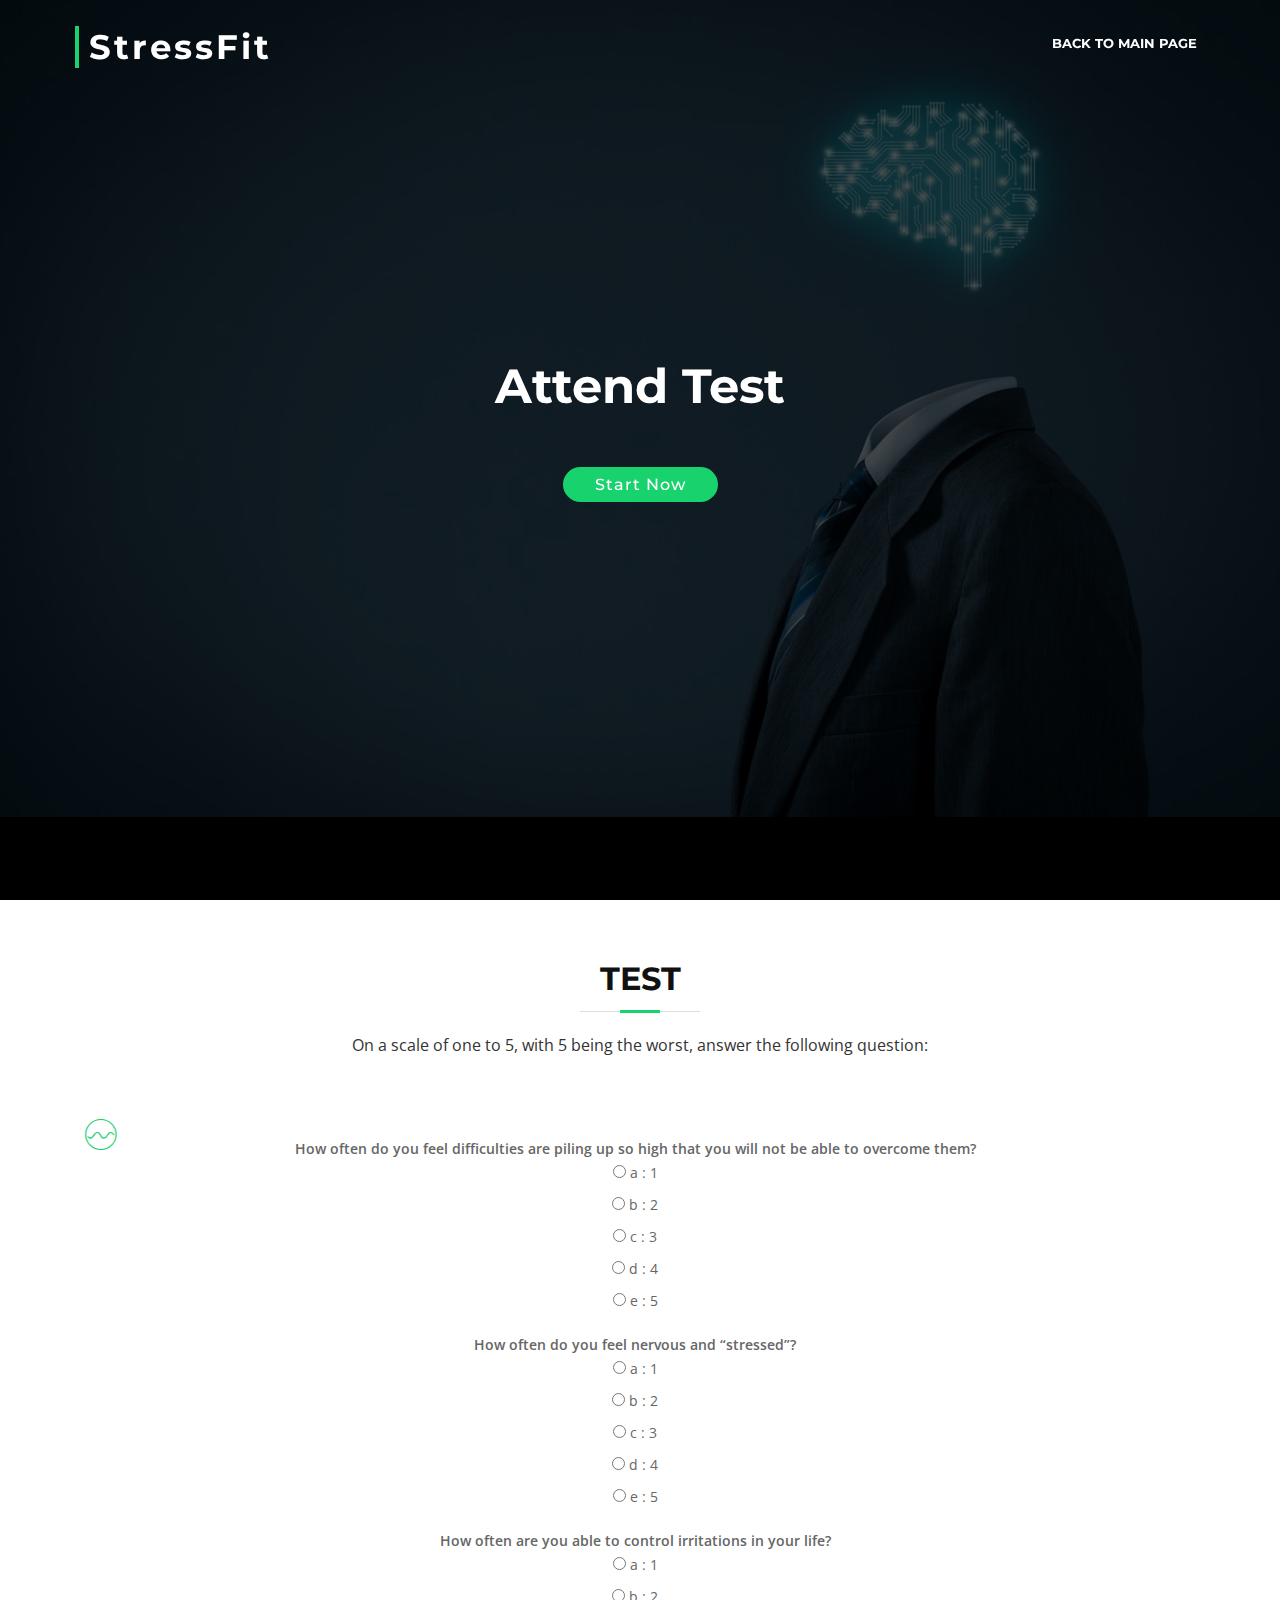
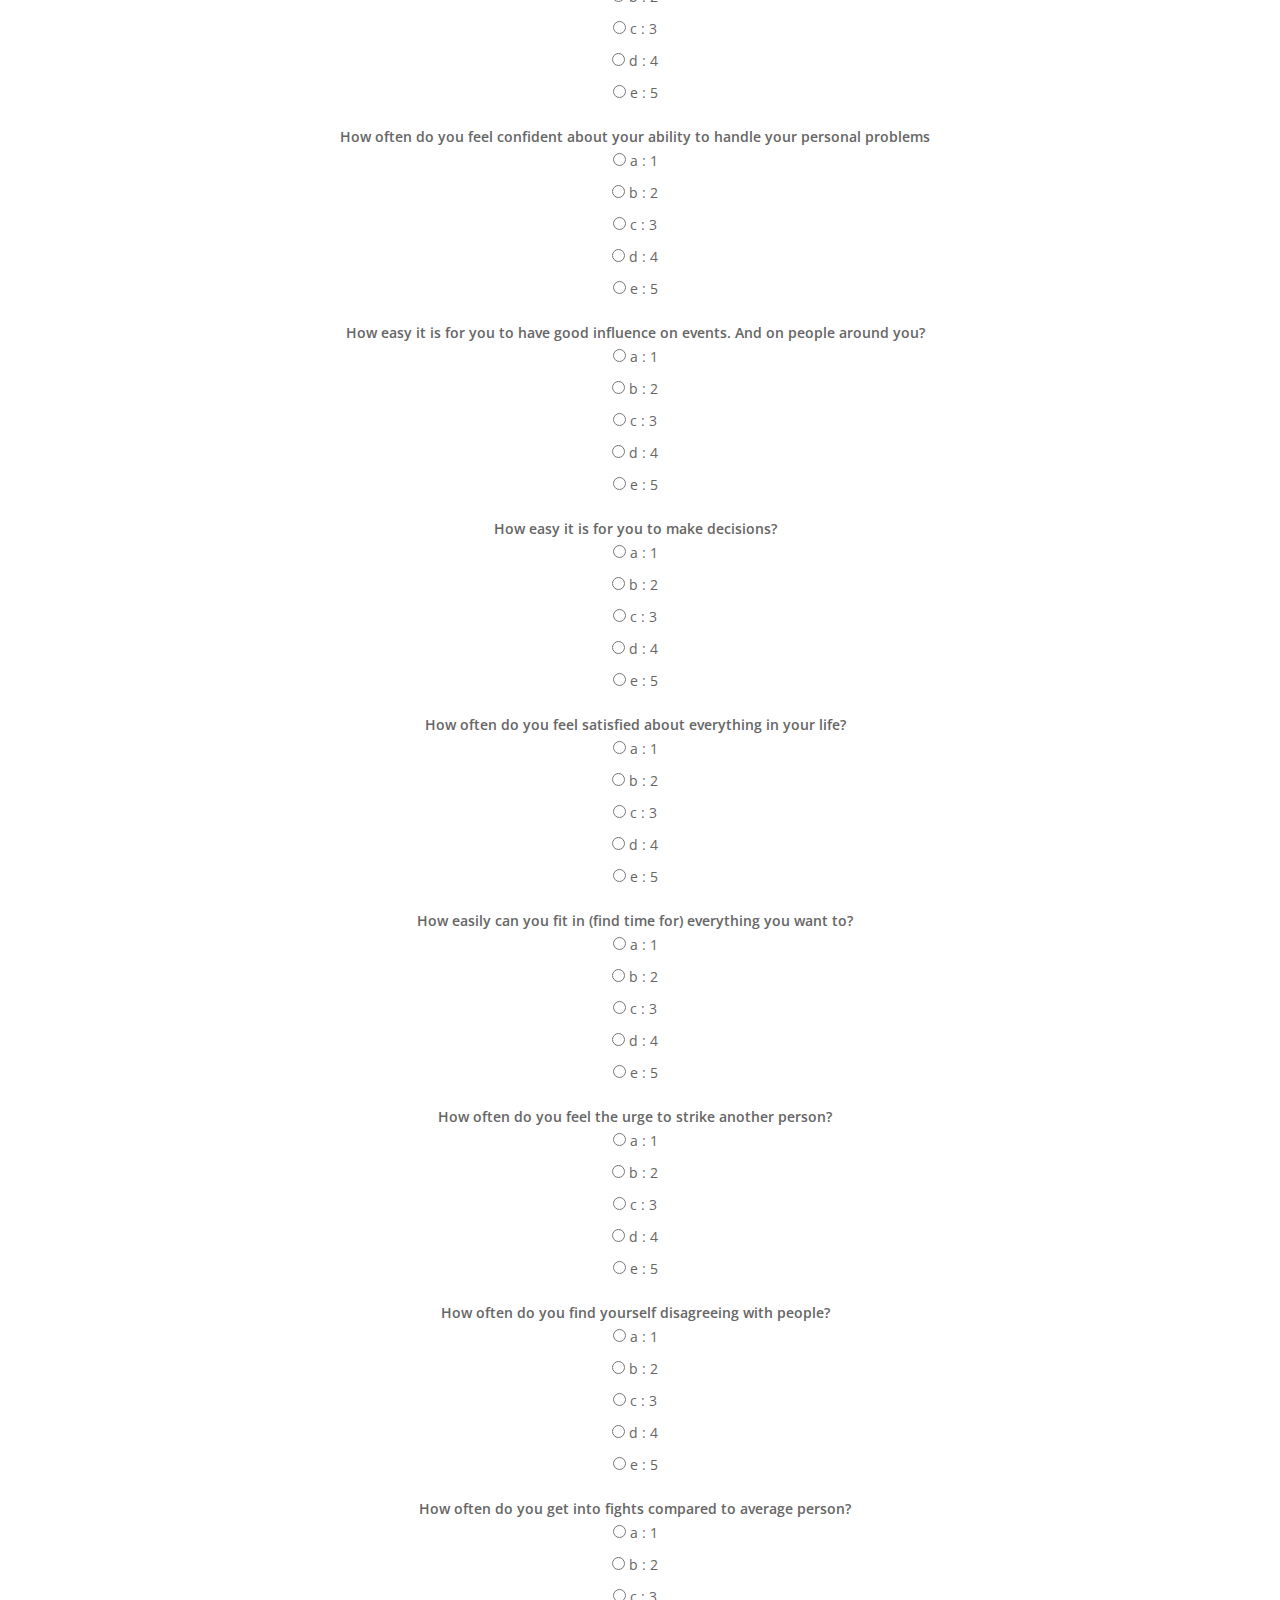
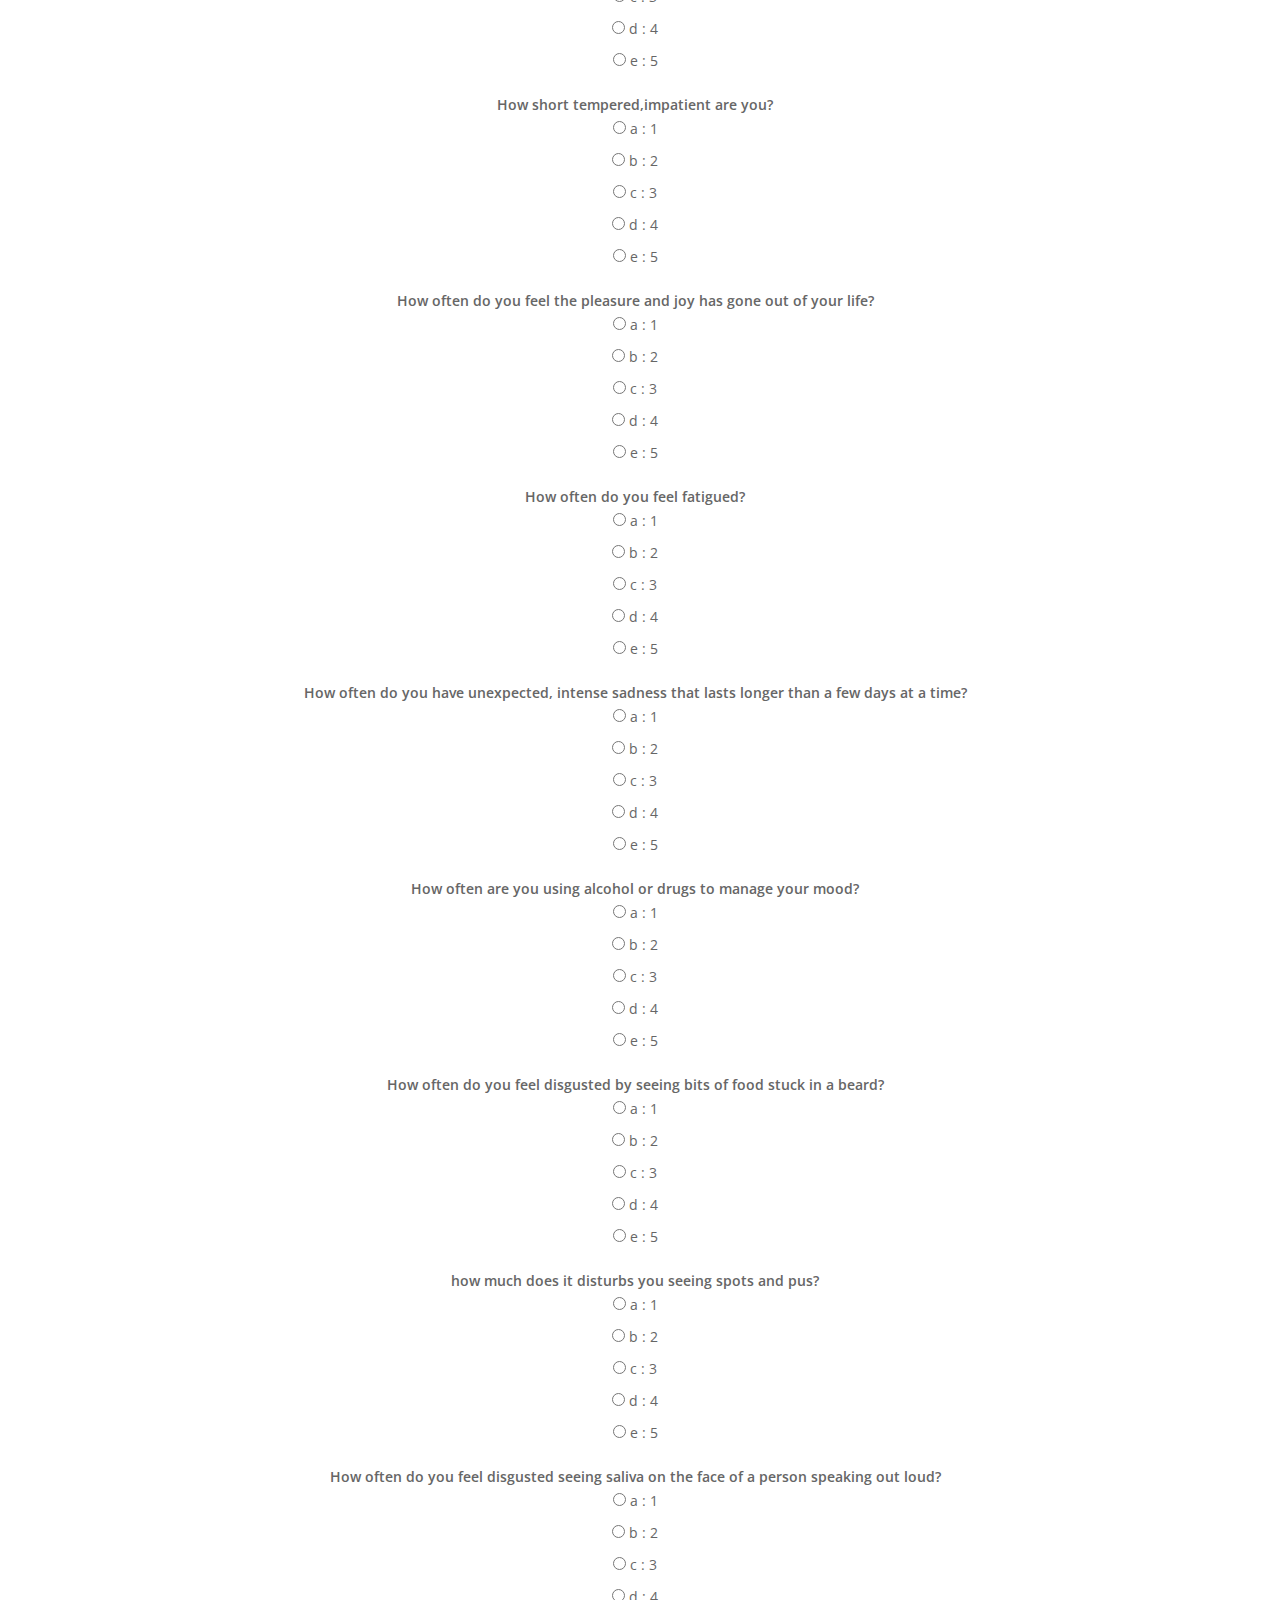
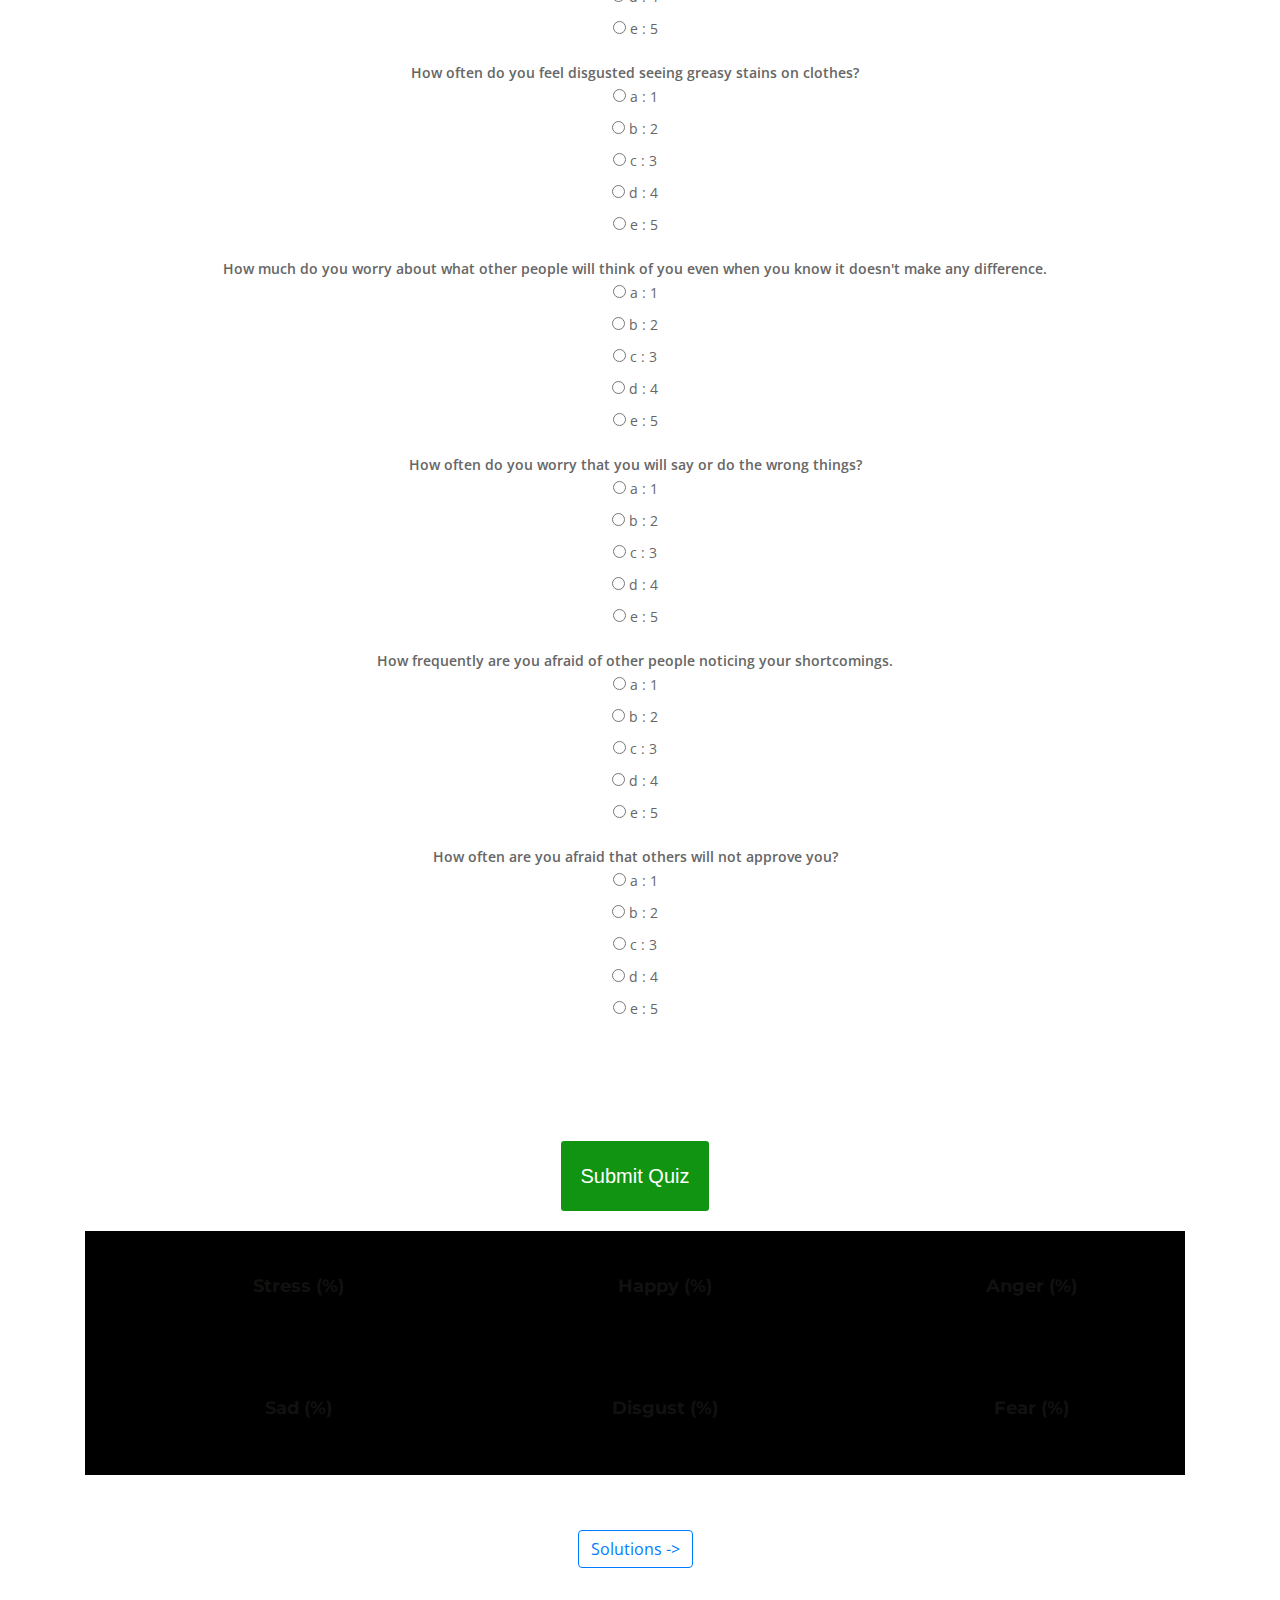
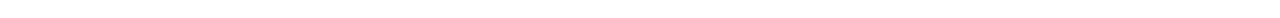
<file: quiz.html>
<!DOCTYPE html>
<html lang="en">
<head>
  <meta charset="utf-8">
  <title>Stress Fit</title>
  <meta content="width=device-width, initial-scale=1.0" name="viewport">
  <meta content="" name="keywords">
  <meta content="" name="description">

  <!-- Favicons -->
  <link href="img/favicon.png" rel="icon">
  <link href="img/apple-touch-icon.png" rel="apple-touch-icon">

  <!-- Google Fonts -->
  <link href="https://fonts.googleapis.com/css?family=Open+Sans:300,300i,400,400i,700,700i|Montserrat:300,400,500,700" rel="stylesheet">

  <!-- Bootstrap CSS File -->
  <link href="lib/bootstrap/css/bootstrap.min.css" rel="stylesheet">

  <!-- Libraries CSS Files -->
  <link href="lib/font-awesome/css/font-awesome.min.css" rel="stylesheet">
  <link href="lib/animate/animate.min.css" rel="stylesheet">
  <link href="lib/ionicons/css/ionicons.min.css" rel="stylesheet">
  <link href="lib/owlcarousel/assets/owl.carousel.min.css" rel="stylesheet">
  <link href="lib/lightbox/css/lightbox.min.css" rel="stylesheet">

  <!-- Main Stylesheet File -->
  <link href="css/style.css" rel="stylesheet">

</head>

<body>
<header id="header">
    <div class="container-fluid">

      <div id="logo" class="pull-left">
        <h1><a href="#intro" class="scrollto">StressFit</a></h1>
        <!-- Uncomment below if you prefer to use an image logo -->
        <!-- <a href="#intro"><img src="img/logo.png" alt="" title="" /></a>-->
      </div>

      <nav id="nav-menu-container">
        <ul class="nav-menu">
          <li><a href="start.html">Back to main page</a></li>
        </ul>
      </nav><!-- #nav-menu-container -->
    </div>
  </header>

  <section id="intro">
    <div class="intro-container">
      <div id="introCarousel" class="carousel  slide " data-ride="carousel">

        <ol class="carousel-indicators"></ol>

        <div class="carousel-inner" role="listbox">

          
            <div class="carousel-item active" data-interval="5000">
            <div class="carousel-background"><img src="img/intro-carousel/9.jpg" class="d-block w-100" alt=""></div>
            <div class="carousel-container">
              <div class="carousel-content">
                <h2>Attend Test<h2>
                <a href="#services" class="btn-get-started scroll to">Start Now</a>
              </div>
            </div>
          </div>
        </div>

      </div>
    </div>
  </section>
  <section id="services">
      <div class="container">

        <header class="section-header wow fadeInUp">
          <h3>TEST</h3>
          <p>On a scale of one to 5, with 5 being the worst, answer the following question:</p>
        </header>

        <div class="row text-center">

          <div class="col-lg-4 col-md-6 box wow bounceInUp" data-wow-duration="1.4s">
            <div class="icon"><i class="ion-ios-analytics-outline"></i></div>

            <div class="quizo text-center"  id="quiz"></div>
            <div class="submito text-center">
              <button class="text-center" id="submit">Submit Quiz</button>
              <section id="featured-services">
                <div class="container">
                  <div class="row">
                    <div class="col-lg-4 box >
                      <script src="js1.js">
                      <h4 class="title"><a href="">Stress (%) 
                      </a></h4>
                  
                        <div id="results1"></div>
                    </script>
                    </div>

                    <div class="col-lg-4 box ">
                      <h4 class="title"><a href="">Happy (%)</a></h4>
                      <div id="results2"></div>
                    </div>
                    <div class="col-lg-4 box">
                      <h4 class="title"><a href="">Anger (%)
                      </a></h4>
                      <div id="results3"></div>
                    </div>
                    <div class="col-lg-4 box">
                      <h4 class="title"><a href="">Sad (%)
                      </a></h4>
                      <div id="results4"></div>
                    </div>
                    <div class="col-lg-4 box">
                      <h4 class="title"><a href="">Disgust (%)
                      </a></h4>
                      <div id="results5"></div>
                    </div>
                    <div class="col-lg-4 box">
                      <h4 class="title"><a href="">Fear (%)</a></h4>
                      <div id="results6"></div>
                    </div>
                </div>
              </div>

              <script src="js1.js"></script>
            </section>
            <div style="padding-top: 5%;">
              <a href="final.html"
            <button type="button" class="btn btn-outline-primary">Solutions -></button>
            </a>
          </div>
</file>
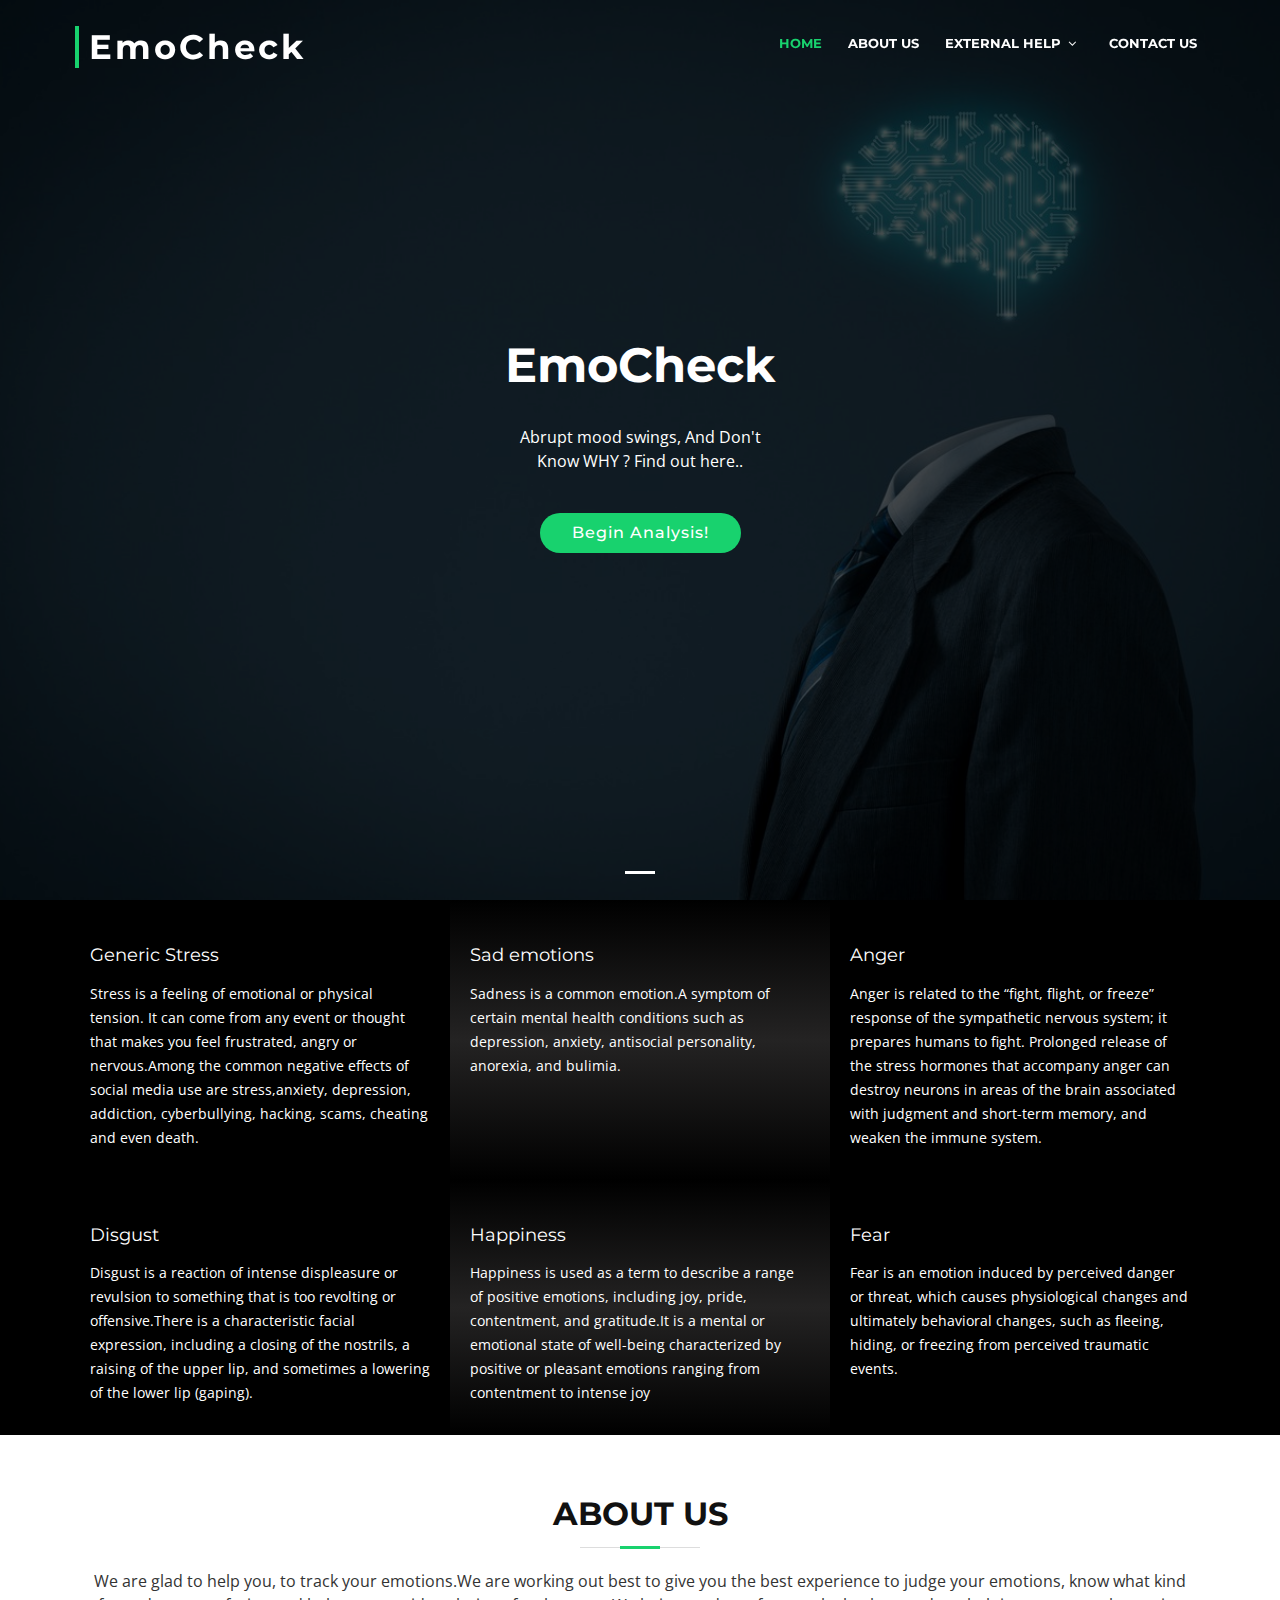
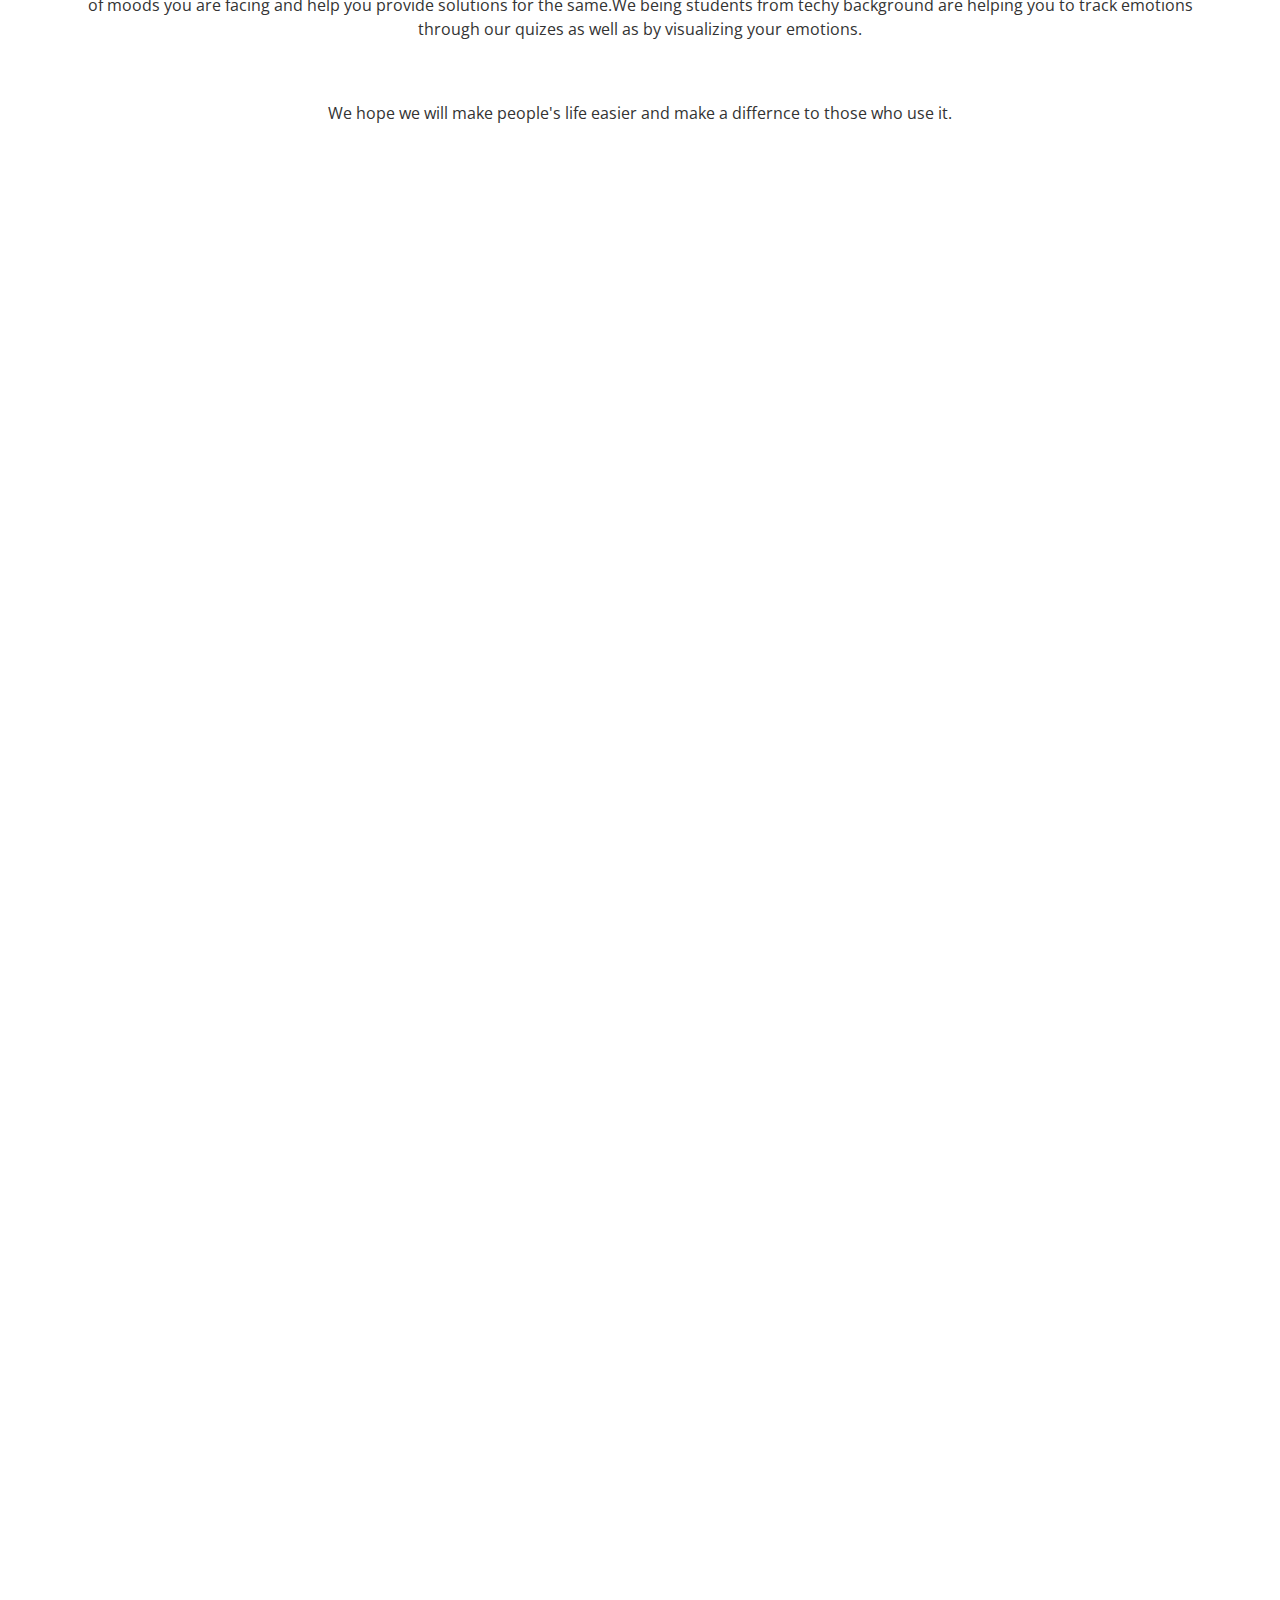
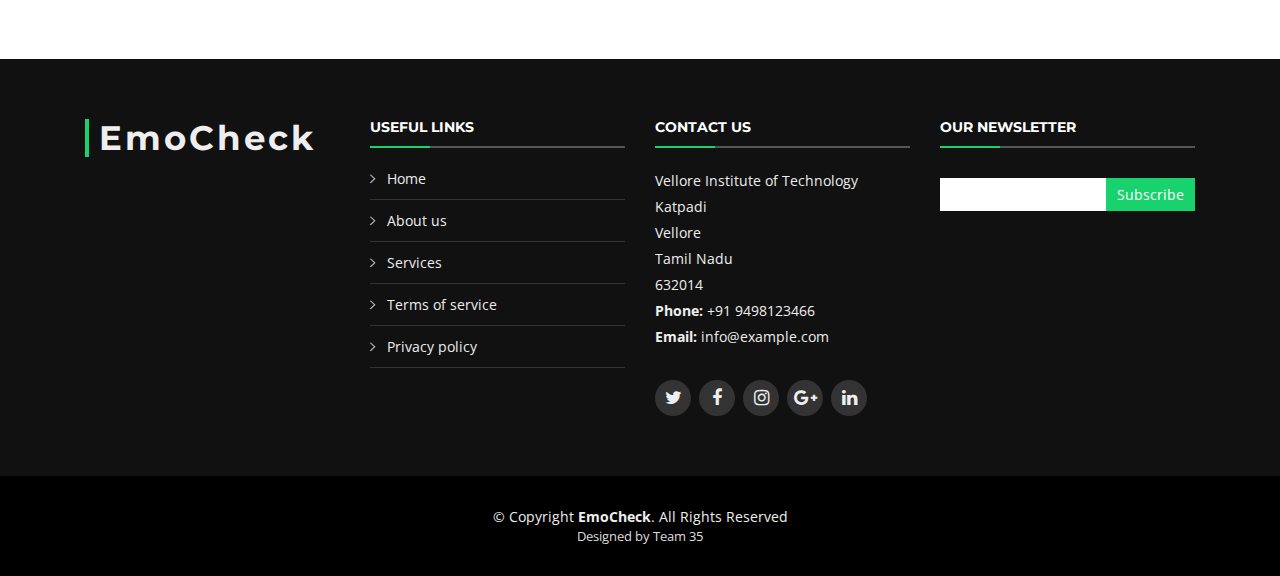
<file: start.html>
<!DOCTYPE html>
<html lang="en">
<head>
  <meta charset="utf-8">
  <title>EmoCheck</title>
  <meta content="width=device-width, initial-scale=1.0" name="viewport">
  <meta content="" name="keywords">
  <meta content="" name="description">

  <!-- Favicons -->
  <link href="img/favicon.png" rel="icon">
  <link href="img/apple-touch-icon.png" rel="apple-touch-icon">

  <!-- Google Fonts -->
  <link href="https://fonts.googleapis.com/css?family=Open+Sans:300,300i,400,400i,700,700i|Montserrat:300,400,500,700" rel="stylesheet">

  <!-- Bootstrap CSS File -->
  <link href="lib/bootstrap/css/bootstrap.min.css" rel="stylesheet">

  <!-- Libraries CSS Files -->
  <link href="lib/font-awesome/css/font-awesome.min.css" rel="stylesheet">
  <link href="lib/animate/animate.min.css" rel="stylesheet">
  <link href="lib/ionicons/css/ionicons.min.css" rel="stylesheet">
  <link href="lib/owlcarousel/assets/owl.carousel.min.css" rel="stylesheet">
  <link href="lib/lightbox/css/lightbox.min.css" rel="stylesheet">

  <!-- Main Stylesheet File -->
  <link href="css/style.css" rel="stylesheet">

</head>

<body>

  <!--==========================
  ============================-->
  <header id="header">
    <div class="container-fluid">

      <div id="logo" class="pull-left">
        <h1><a href="#intro" class="scrollto">EmoCheck</a></h1>
        <!-- Uncomment below if you prefer to use an image logo -->
        <!-- <a href="#intro"><img src="img/logo.png" alt="" title="" /></a>-->
      </div>

      <nav id="nav-menu-container">
        <ul class="nav-menu">
          <li class="menu-active"><a href="#intro">Home</a></li>
          <li><a href="#about">About Us</a></li>
         <!-- <li><a href="#services">Stress Test</a></li>-->
          <!--<li><a href="#testimonials">Smart Solutions</a></li> -->
          <!--<li><a href="#team">Team</a></li> -->
          <li class="menu-has-children"><a href="">External Help</a>
            <ul>
              <li><a href="https://www.counselling-directory.org.uk/search.php?reset_session=yes&distance=15&services_select=9&services%5B9%5D=on&services%5B9%5D=on">Counsellor Nearby</a></li>
              <li><a href="https://indianhelpline.com/SUICIDE-HELPLINE/">Call Support by WHO</a></li>
              <li><a href="https://suicidepreventionlifeline.org/chat/">Chat Support</a></li>
            </ul>
          </li>
          <li><a href="#contact">Contact Us</a></li>
        </ul>
      </nav><!-- #nav-menu-container -->
    </div>
  </header><!-- #header -->

  <!--==========================
    Intro Section
  ============================-->
  <section id="intro">
    <div class="intro-container">
      <div id="introCarousel" class="carousel  slide " data-ride="carousel">

        <ol class="carousel-indicators"></ol>

        <div class="carousel-inner" role="listbox">

          
            <div class="carousel-item active" data-interval="5000">
            <div class="carousel-background"><img src="img/intro-carousel/9.jpg" class="d-block w-100" alt=""></div>
            <div class="carousel-container">
              <div class="carousel-content">
                <h2>EmoCheck</h2>
                <p>Abrupt mood swings, And Don't Know WHY ? Find out here..</p>
                <a href="http://localhost:5000/" class="btn-get-started">Begin Analysis!</a>
              </div>
            </div>
          </div>


        </div>

      </div>
    </div>
  </section>
  <!-- #intro -->

  <main id="main">

    <!--==========================
      Featured Services Section
    ============================-->
    <section id="featured-services">
      <div class="container">
        <div class="row">

          <div class="col-lg-4 box">
            <h4 class="title"><a href="">Generic Stress 
            </a></h4>
            <p class="description">Stress is a feeling of emotional or physical tension. It can come from any event or thought that makes you feel frustrated, angry or nervous.Among the common negative effects of social media use are stress,anxiety, depression, addiction, cyberbullying, hacking, scams, cheating and even death.</p>
          </div>

          <div class="col-lg-4 box box-bg">
            <h4 class="title"><a href="">Sad emotions</a></h4>
            <p class="description">Sadness is a common emotion.A symptom of certain mental health conditions such as depression, anxiety, antisocial personality, anorexia, and bulimia.</p>
          </div>

          <div class="col-lg-4 box">
            <h4 class="title"><a href="">Anger
            </a></h4>
            <p class="description">Anger is related to the “fight, flight, or freeze” response of the sympathetic nervous system; it prepares humans to fight. Prolonged release of the stress hormones that accompany anger can destroy neurons in areas of the brain associated with judgment and short-term memory, and weaken the immune system.</p>
          </div>

          <div class="col-lg-4 box">
            <h4 class="title"><a href="">Disgust
            </a></h4>
            <p class="description">Disgust is a reaction of intense displeasure or revulsion to something that is too revolting or offensive.There is a characteristic facial expression, including a closing of the nostrils, a raising of the upper lip, and sometimes a lowering of the lower lip (gaping).</p>
          </div>

          <div class="col-lg-4 box box-bg">
            <h4 class="title"><a href="">Happiness
            </a></h4>
            <p class="description">Happiness is used as a term to describe a range of positive emotions, including joy, pride, contentment, and gratitude.It is a mental or emotional state of well-being characterized by positive or pleasant emotions ranging from contentment to intense joy</p>
          </div>

          <div class="col-lg-4 box">
            <h4 class="title"><a href="">Fear</a></h4>
            <p class="description">Fear is an emotion induced by perceived danger or threat, which causes physiological changes and ultimately behavioral changes, such as fleeing, hiding, or freezing from perceived traumatic events.</p>
          </div>

        </div>
      </div>
    </section><!-- #featured-services -->

    <!--==========================
      About Us Section
    ============================-->
    <section id="about">
      <div class="container">

        <header class="section-header">
          <h3>About Us</h3>
          <p>We are glad to help you, to track your emotions.We are working out best to give you the best experience to judge your emotions, know what kind of moods you are facing and help you provide solutions for the same.We being students from techy background are helping you to track emotions through our quizes as well as by visualizing your emotions.</p>
            <p>We hope we will make people's life easier and make a differnce to those who use it.</p>
        </header>

        <div class="row about-cols">

          <div class="col-md-4 wow fadeInUp">
            <div class="about-col">
              <div class="img">
                <img src="img/about-mission.jpg" alt="" class="img-fluid">
                <div class="icon"><i class="ion-ios-speedometer-outline"></i></div>
              </div>
              <h2 class="title"><a href="#">Our Mission</a></h2>
              <p>
               To Help understand our User's Current state of emotion and suggest methods to improve the same.
              </p>
            </div>
          </div>

          <div class="col-md-4 wow fadeInUp" data-wow-delay="0.1s">
            <div class="about-col">
              <div class="img">
                <img src="img/about-plan.jpg" alt="" class="img-fluid">
                <div class="icon"><i class="ion-ios-list-outline"></i></div>
              </div>
              <h2 class="title"><a href="#">Our Plan</a></h2>
              <p>
               Based on your responses for our emotions test, we provide you with specific activities to relieve your stress,depression and fear. These activies include listening to calm music and motivational videos.
              </p>
            </div>
          </div>

          <div class="col-md-4 wow fadeInUp" data-wow-delay="0.2s">
            <div class="about-col">
              <div class="img">
                <img src="img/about-vision.jpg" alt="" class="img-fluid">
                <div class="icon"><i class="ion-ios-eye-outline"></i></div>
              </div>
              <h2 class="title"><a href="#">Our Vision</a></h2>
              <p>
                We plan to provide you with the best recommended solutions to support our users on the basis of your responses.
              </p>
            </div>
          </div>

        </div>

      </div>
    </section><!-- #about -->

    <!--==========================
      Services Section
    ============================-->
    <!-- #services -->

    
   
    <!--==========================
      Skills Section
    ============================-->
    
    <!--==========================
      Facts Section
    ============================-->
    <!-- #facts -->

    <!--==========================
      Portfolio Section
    ============================-->
    

    <!--==========================
      Clients Section
    ============================-->
  
    <section id="testimonials" class="section-bg wow fadeInUp">
      <div class="container">

        <header class="section-header">
      <!--  <h3>Smart Solutions </h3>
        </header>

        <div class="owl-carousel testimonials-carousel">

          

          <div class="testimonial-item">
            <iframe width="560" height="315" src="https://www.youtube.com/embed/wnHW6o8WMas" frameborder="0" allow="accelerometer; autoplay; encrypted-media; gyroscope; picture-in-picture" allowfullscreen></iframe>
            <h3>Motivational Video</h3>
            
            <p>
              <img src="img/quote-sign-left.png" class="quote-sign-left" alt="">
              <h4>To rejuvenate your soul!</h4>
              <img src="img/quote-sign-right.png" class="quote-sign-right" alt="">
            </p>
            <h5>Recomended for stress score : 0-40</h5>

          </div>
          <div class="testimonial-item">
            <iframe width="100%" height="300" scrolling="no" frameborder="no" allow="autoplay" src="https://w.soundcloud.com/player/?url=https%3A//api.soundcloud.com/tracks/594181179&color=%23ff5500&auto_play=false&hide_related=false&show_comments=true&show_user=true&show_reposts=false&show_teaser=true&visual=true"></iframe>
            <h3>Calm Music</h3>
            
            
            <p>
              <img src="img/quote-sign-left.png" class="quote-sign-left" alt="">
              <h4>To Relax your neurons to the core !</h4>
             
              <img src="img/quote-sign-right.png" class="quote-sign-right" alt="">
            </p>
            <h5>Recomended for stress score: 40-65 </h5>
          </div>

          <div class="testimonial-item">
            <img src="https://www.victimsservices.justice.nsw.gov.au/PublishingImages/Counselling.png" class="testimonial-img" alt="">
            <h3>Professional Counselling</h3>
            
            <p>
              <img src="img/quote-sign-left.png" class="quote-sign-left" alt="">
              <h4>For those, who just need a little bit of external push , to make it big in their lives!</h4>
              <img src="img/quote-sign-right.png" class="quote-sign-right" alt="">
            </p>
            <h5>Recomended for stress score :65-75</h5>
          </div>


        </div>

      </div>
    </section>
  
==========================
      Call To Action Section
    ============================
    <section id="call-to-action" class="wow fadeIn">
      <div class="container text-center">
        <h3>Call To Action</h3>
        <p>Thinking to talk to someone and want to share your thoughts.</p>
        <a class="cta-btn" href="https://www.google.com/search?q=counsellor&rlz=1C1CHZL_enIN803IN803&oq=counsellor&aqs=chrome..69i57.9828j0j4&sourceid=chrome&ie=UTF-8">Call Counsellor</a>
      </div>
    </section> #call-to-action 


    ==========================
      Team Section
    ============================
     ==========================
      Team Section
    ============================
    <section id="team">
        <div class="container">
          <div class="section-header wow fadeInUp">
            <h3>Team</h3>
          </div>
  
          <div class="row">
  
            <div class="col-lg-3 col-md-6 wow fadeInUp">
              <div class="member">
                <img src="img/team-1.jpg" class="img-fluid" alt="">
                <div class="member-info">
                  <div class="member-info-content">
                    <h4>Rishabh Kumar</h4>
                    
                    <div class="social">
                      <a href=""><i class="fa fa-twitter"></i></a>
                      <a href=""><i class="fa fa-facebook"></i></a>
                      <a href=""><i class="fa fa-google-plus"></i></a>
                      <a href=""><i class="fa fa-linkedin"></i></a>
                    </div>
                  </div>
                </div>
              </div>
            </div>
  
            <div class="col-lg-3 col-md-6 wow fadeInUp" data-wow-delay="0.1s">
              <div class="member">
                <img src="img/team-2.jpg" class="img-fluid" alt="">
                <div class="member-info">
                  <div class="member-info-content">
                    <h4>Devina Varshney</h4>
                    
                    <div class="social">
                      <a href=""><i class="fa fa-twitter"></i></a>
                      <a href=""><i class="fa fa-facebook"></i></a>
                      <a href=""><i class="fa fa-google-plus"></i></a>
                      <a href=""><i class="fa fa-linkedin"></i></a>
                    </div>
                  </div>
                </div>
              </div>
            </div>
  
            <div class="col-lg-3 col-md-6 wow fadeInUp" data-wow-delay="0.2s">
              <div class="member">
                <img src="img/team-3.jpg" class="img-fluid" alt="">
                <div class="member-info">
                  <div class="member-info-content">
                    <h4>Navya Saxena</h4>
                    
                    <div class="social">
                      <a href=""><i class="fa fa-twitter"></i></a>
                      <a href=""><i class="fa fa-facebook"></i></a>
                      <a href=""><i class="fa fa-google-plus"></i></a>
                      <a href=""><i class="fa fa-linkedin"></i></a>
                    </div>
                  </div>
                </div>
              </div>
            </div>
  
            <div class="col-lg-3 col-md-6 wow fadeInUp" data-wow-delay="0.3s">
              <div class="member">
                <img src="img/team-4.jpg" class="img-fluid" alt="">
                <div class="member-info">
                  <div class="member-info-content">
                    <h4>Ankit Mishra</h4>
                  
                    <div class="social">
                      <a href=""><i class="fa fa-twitter"></i></a>
                      <a href=""><i class="fa fa-facebook"></i></a>
                      <a href=""><i class="fa fa-google-plus"></i></a>
                      <a href=""><i class="fa fa-linkedin"></i></a>
                    </div>
                  </div>
                </div>
              </div>
            </div>
  
          </div>
  
        </div>
      </section><!-- #team -->
  
      <!--==========================
        Contact Section
      ============================-->
      <section id="contact" class="section-bg wow fadeInUp">
        <div class="container">
  
          <div class="section-header">
            <h3>Contact Us</h3>
            <p></p>
          </div>
  
          <div class="row contact-info">
  
            <div class="col-md-4">
              <div class="contact-address">
                <i class="ion-ios-location-outline"></i>
                <h3>Address</h3>
                <address>Don't worry about it,we are always at service!!</address>
              </div>
            </div>
  
            <div class="col-md-4">
              <div class="contact-phone">
                <i class="ion-ios-telephone-outline"></i>
                <h3>Phone Number</h3>
                <p><a href="tel:+155895548855">+91 9000804906</a></p>
              </div>
            </div>
  
            <div class="col-md-4">
              <div class="contact-email">
                <i class="ion-ios-email-outline"></i>
                <h3>Email</h3>
                <p><a href="mailto:Anuraag.Velamati@gmail.com">Anuraag.Velamati@gmail.com</a></p>
              </div>
            </div>
  
          </div>
  
          <div class="form">
            
            <div id="sendmessage">Your message has been sent. Thank you!</div>
            <div id="errormessage"></div>
            <form id = "gform" action="https://script.google.com/macros/s/AKfycbyHFfyEPfpz5rWghmOnuAmVjG3Aw8-Y_-AH-I7X/exec" method="post" role="form" class="contactForm">
              <div class="form-row">
                <div class="form-group col-md-6">
                  <input type="text" name="name" class="form-control" id="name" placeholder="Your Name" data-rule="minlen:4" data-msg="Please enter at least 4 chars" />
                  <div class="validation"></div>
                </div>
                <div class="form-group col-md-6">
                  <input type="email" class="form-control" name="email" id="email" placeholder="Your Email" data-rule="email" data-msg="Please enter a valid email" />
                  <div class="validation"></div>
                </div>
              </div>
              <div class="form-group">
                <input type="text" class="form-control" name="subject" id="subject" placeholder="Subject" data-rule="minlen:4" data-msg="Please enter at least 8 chars of subject" />
                <div class="validation"></div>
              </div>
              <div class="form-group">
                <textarea class="form-control" name="message" rows="5" data-rule="required" data-msg="Please write something for us" placeholder="Message"></textarea>
                <div class="validation"></div>
              </div>
              <div class="text-center"><button type="submit">Send Message</button></div>
            </form>
          </div>
  
        </div>
      </section><!-- #contact -->
  

  </main>

  <!--==========================
    Footer
  ============================-->
  <footer id="footer">
    <div class="footer-top">
      <div class="container">
        <div class="row">

          <div class="col-lg-3 col-md-6 footer-info">
            <h3>EmoCheck</h3>
            <p></p>
          </div>

          <div class="col-lg-3 col-md-6 footer-links">
            <h4>Useful Links</h4>
            <ul>
              <li><i class="ion-ios-arrow-right"></i> <a href="#">Home</a></li>
              <li><i class="ion-ios-arrow-right"></i> <a href="#">About us</a></li>
              <li><i class="ion-ios-arrow-right"></i> <a href="#">Services</a></li>
              <li><i class="ion-ios-arrow-right"></i> <a href="#">Terms of service</a></li>
              <li><i class="ion-ios-arrow-right"></i> <a href="#">Privacy policy</a></li>
            </ul>
          </div>

          <div class="col-lg-3 col-md-6 footer-contact">
            <h4>Contact Us</h4>
            <p>
                Vellore Institute of Technology<br>
                Katpadi<br>
                Vellore<br>
                Tamil Nadu<br>
                632014 <br>
              <strong>Phone:</strong> +91 9498123466<br>
              <strong>Email:</strong> info@example.com<br>
            </p>

            <div class="social-links">
              <a href="#" class="twitter"><i class="fa fa-twitter"></i></a>
              <a href="#" class="facebook"><i class="fa fa-facebook"></i></a>
              <a href="#" class="instagram"><i class="fa fa-instagram"></i></a>
              <a href="#" class="google-plus"><i class="fa fa-google-plus"></i></a>
              <a href="#" class="linkedin"><i class="fa fa-linkedin"></i></a>
            </div>

          </div>

          <div class="col-lg-3 col-md-6 footer-newsletter">
            <h4>Our Newsletter</h4>
            <p></p>
            <form action="" method="post">
              <input type="email" name="email"><input type="submit"  value="Subscribe">
            </form>
          </div>

        </div>
      </div>
    </div>

    <div class="container">
      <div class="copyright">
        &copy; Copyright <strong>EmoCheck</strong>. All Rights Reserved
      </div>
      <div class="credits">
        <!--
          All the links in the footer should remain intact.
          You can delete the links only if you purchased the pro version.
          Licensing information: https://bootstrapmade.com/license/
          Purchase the pro version with working PHP/AJAX contact form: https://bootstrapmade.com/buy/?theme=BizPage
        -->
        Designed by Team 35
      </div>
    </div>
  </footer><!-- #footer -->

  <a href="#" class="back-to-top"><i class="fa fa-chevron-up"></i></a>
  <!-- Uncomment below i you want to use a preloader -->
  <!-- <div id="preloader"></div> -->

  <!-- JavaScript Libraries -->
  <script src="lib/jquery/jquery.min.js"></script>
  <script src="lib/jquery/jquery-migrate.min.js"></script>
  <script src="lib/bootstrap/js/bootstrap.bundle.min.js"></script>
  <script src="lib/easing/easing.min.js"></script>
  <script src="lib/superfish/hoverIntent.js"></script>
  <script src="lib/superfish/superfish.min.js"></script>
  <script src="lib/wow/wow.min.js"></script>
  <script src="lib/waypoints/waypoints.min.js"></script>
  <script src="lib/counterup/counterup.min.js"></script>
  <script src="lib/owlcarousel/owl.carousel.min.js"></script>
  <script src="lib/isotope/isotope.pkgd.min.js"></script>
  <script src="lib/lightbox/js/lightbox.min.js"></script>
  <script src="lib/touchSwipe/jquery.touchSwipe.min.js"></script>
  <!-- Contact Form JavaScript File -->
  <script src="contactform/contactform.js"></script>

  <!-- Template Main Javascript File -->
  <script src="js/main.js"></script>

</body>
</html>
</file>
<file: css/style.css>
/*
  Theme Name: BizPage
  Theme URL: https://bootstrapmade.com/bizpage-bootstrap-business-template/
  Author: BootstrapMade.com
  License: https://bootstrapmade.com/license/
*/

/*--------------------------------------------------------------
# General
--------------------------------------------------------------*/

body {
  background: #fff;
  color: #666666;
  font-family: "Open Sans", sans-serif;
}

a {
  color: #18d26e;
  transition: 0.5s;
}

a:hover,
a:active,
a:focus {
  color: #18d36e;
  outline: none;
  text-decoration: none;
}

p {
  padding: 0;
  margin: 0 0 30px 0;
}

h1,
h2,
h3,
h4,
h5,
h6 {
  font-family: "Montserrat", sans-serif;
  font-weight: 400;
  margin: 0 0 20px 0;
  padding: 0;
}

/* Back to top button */

.back-to-top {
  position: fixed;
  display: none;
  background: #18d26e;
  color: #fff;
  width: 44px;
  height: 44px;
  text-align: center;
  line-height: 1;
  font-size: 16px;
  border-radius: 50%;
  right: 15px;
  bottom: 15px;
  transition: background 0.5s;
  z-index: 11;
}

.back-to-top i {
  padding-top: 12px;
  color: #fff;
}

/* Prelaoder */

#preloader {
  position: fixed;
  top: 0;
  left: 0;
  right: 0;
  bottom: 0;
  z-index: 9999;
  overflow: hidden;
  background: #fff;
}

#preloader:before {
  content: "";
  position: fixed;
  top: calc(50% - 30px);
  left: calc(50% - 30px);
  border: 6px solid #f2f2f2;
  border-top: 6px solid #18d26e;
  border-radius: 50%;
  width: 60px;
  height: 60px;
  -webkit-animation: animate-preloader 1s linear infinite;
  animation: animate-preloader 1s linear infinite;
}

@-webkit-keyframes animate-preloader {
  0% {
    -webkit-transform: rotate(0deg);
    transform: rotate(0deg);
  }

  100% {
    -webkit-transform: rotate(360deg);
    transform: rotate(360deg);
  }
}

@keyframes animate-preloader {
  0% {
    -webkit-transform: rotate(0deg);
    transform: rotate(0deg);
  }

  100% {
    -webkit-transform: rotate(360deg);
    transform: rotate(360deg);
  }
}

/*--------------------------------------------------------------
# Header
--------------------------------------------------------------*/

#header {
  padding: 30px 0;
  height: 92px;
  position: fixed;
  left: 0;
  top: 0;
  right: 0;
  transition: all 0.5s;
  z-index: 997;
}

#header.header-scrolled {
  background: rgba(0, 0, 0, 0.9);
  padding: 20px 0;
  height: 72px;
  transition: all 0.5s;
}

#header #logo {
  float: left;
}

#header #logo h1 {
  font-size: 34px;
  margin: 0;
  padding: 0;
  line-height: 1;
  font-family: "Montserrat", sans-serif;
  font-weight: 700;
  letter-spacing: 3px;
}

#header #logo h1 a,
#header #logo h1 a:hover {
  color: #fff;
  padding-left: 10px;
  border-left: 4px solid #18d26e;
}

#header #logo img {
  padding: 0;
  margin: 0;
}

/*--------------------------------------------------------------
# Intro Section
--------------------------------------------------------------*/

#intro {
  display: table;
  width: 100%;
  height: 100vh;
  background: #000;
}

#intro .carousel-item {
  width: 100%;
  height: 100vh;
  background-size: cover;
  background-position: center;
  background-repeat: no-repeat;
}

#intro .carousel-item::before {
  content: '';
  background-color: rgba(0, 0, 0, 0.7);
  position: absolute;
  height: 100%;
  width: 100%;
  top: 0;
  right: 0;
  left: 0;
  bottom: 0;
}

#intro .carousel-container {
  display: -webkit-box;
  display: -webkit-flex;
  display: -ms-flexbox;
  display: flex;
  -webkit-box-pack: center;
  -webkit-justify-content: center;
  -ms-flex-pack: center;
  justify-content: center;
  -webkit-box-align: center;
  -webkit-align-items: center;
  -ms-flex-align: center;
  align-items: center;
  position: absolute;
  bottom: 0;
  top: 0;
  left: 0;
  right: 0;
}

#intro .carousel-background img {
  max-width: 100%;
}

#intro .carousel-content {
  text-align: center;
}

#intro h2 {
  color: #fff;
  margin-bottom: 30px;
  font-size: 48px;
  font-weight: 700;
}

#intro p {
  width: 80%;
  margin: 0 auto 30px auto;
  color: #fff;
}

#intro .carousel-fade {
  overflow: hidden;
}

#intro .carousel-fade .carousel-inner .carousel-item {
  transition-property: opacity;
}

#intro .carousel-fade .carousel-inner .carousel-item,
#intro .carousel-fade .carousel-inner .active.carousel-item-left,
#intro .carousel-fade .carousel-inner .active.carousel-item-right {
  opacity: 0;
}

#intro .carousel-fade .carousel-inner .active,
#intro .carousel-fade .carousel-inner .carousel-item-next.carousel-item-left,
#intro .carousel-fade .carousel-inner .carousel-item-prev.carousel-item-right {
  opacity: 1;
  transition: 0.5s;
}

#intro .carousel-fade .carousel-inner .carousel-item-next,
#intro .carousel-fade .carousel-inner .carousel-item-prev,
#intro .carousel-fade .carousel-inner .active.carousel-item-left,
#intro .carousel-fade .carousel-inner .active.carousel-item-right {
  left: 0;
  -webkit-transform: translate3d(0, 0, 0);
  transform: translate3d(0, 0, 0);
}

#intro .carousel-control-prev,
#intro .carousel-control-next {
  width: 10%;
}

#intro .carousel-control-next-icon,
#intro .carousel-control-prev-icon {
  background: none;
  font-size: 32px;
  line-height: 1;
}

#intro .carousel-indicators li {
  cursor: pointer;
}

#intro .btn-get-started {
  font-family: "Montserrat", sans-serif;
  font-weight: 500;
  font-size: 16px;
  letter-spacing: 1px;
  display: inline-block;
  padding: 8px 32px;
  border-radius: 50px;
  transition: 0.5s;
  margin: 10px;
  color: #fff;
  background: #18d26e;
}

#intro .btn-get-started:hover {
  background: #fff;
  color: #18d26e;
}

/*--------------------------------------------------------------
# Navigation Menu
--------------------------------------------------------------*/

/* Nav Menu Essentials */

.nav-menu,
.nav-menu * {
  margin: 0;
  padding: 0;
  list-style: none;
}

.nav-menu ul {
  position: absolute;
  display: none;
  top: 100%;
  left: 0;
  z-index: 99;
}

.nav-menu li {
  position: relative;
  white-space: nowrap;
}

.nav-menu > li {
  float: left;
}

.nav-menu li:hover > ul,
.nav-menu li.sfHover > ul {
  display: block;
}

.nav-menu ul ul {
  top: 0;
  left: 100%;
}

.nav-menu ul li {
  min-width: 180px;
}

/* Nav Menu Arrows */

.sf-arrows .sf-with-ul {
  padding-right: 30px;
}

.sf-arrows .sf-with-ul:after {
  content: "\f107";
  position: absolute;
  right: 15px;
  font-family: FontAwesome;
  font-style: normal;
  font-weight: normal;
}

.sf-arrows ul .sf-with-ul:after {
  content: "\f105";
}

/* Nav Meu Container */

#nav-menu-container {
  float: right;
  margin: 0;
}

/* Nav Meu Styling */

.nav-menu a {
  padding: 0 8px 10px 8px;
  text-decoration: none;
  display: inline-block;
  color: #fff;
  font-family: "Montserrat", sans-serif;
  font-weight: 700;
  font-size: 13px;
  text-transform: uppercase;
  outline: none;
}

.nav-menu li:hover > a,
.nav-menu > .menu-active > a {
  color: #18d26e;
}

.nav-menu > li {
  margin-left: 10px;
}

.nav-menu ul {
  margin: 4px 0 0 0;
  padding: 10px;
  box-shadow: 0px 0px 30px rgba(127, 137, 161, 0.25);
  background: #fff;
}

.nav-menu ul li {
  transition: 0.3s;
}

.nav-menu ul li a {
  padding: 10px;
  color: #333;
  transition: 0.3s;
  display: block;
  font-size: 13px;
  text-transform: none;
}

.nav-menu ul li:hover > a {
  color: #18d26e;
}

.nav-menu ul ul {
  margin: 0;
}

/* Mobile Nav Toggle */

#mobile-nav-toggle {
  position: fixed;
  right: 0;
  top: 0;
  z-index: 999;
  margin: 20px 20px 0 0;
  border: 0;
  background: none;
  font-size: 24px;
  display: none;
  transition: all 0.4s;
  outline: none;
  cursor: pointer;
}

#mobile-nav-toggle i {
  color: #fff;
}

/* Mobile Nav Styling */

#mobile-nav {
  position: fixed;
  top: 0;
  padding-top: 18px;
  bottom: 0;
  z-index: 998;
  background: rgba(0, 0, 0, 0.8);
  left: -260px;
  width: 260px;
  overflow-y: auto;
  transition: 0.4s;
}

#mobile-nav ul {
  padding: 0;
  margin: 0;
  list-style: none;
}

#mobile-nav ul li {
  position: relative;
}

#mobile-nav ul li a {
  color: #fff;
  font-size: 13px;
  text-transform: uppercase;
  overflow: hidden;
  padding: 10px 22px 10px 15px;
  position: relative;
  text-decoration: none;
  width: 100%;
  display: block;
  outline: none;
  font-weight: 700;
  font-family: "Montserrat", sans-serif;
}

#mobile-nav ul li a:hover {
  color: #18d26e;
}

#mobile-nav ul li li {
  padding-left: 30px;
}

#mobile-nav ul li.menu-active a {
  color: #18d26e;
}

#mobile-nav ul .menu-has-children i {
  position: absolute;
  right: 0;
  z-index: 99;
  padding: 15px;
  cursor: pointer;
  color: #fff;
}

#mobile-nav ul .menu-has-children i.fa-chevron-up {
  color: #18d26e;
}

#mobile-nav ul .menu-has-children li a {
  text-transform: none;
}

#mobile-nav ul .menu-item-active {
  color: #18d26e;
}

#mobile-body-overly {
  width: 100%;
  height: 100%;
  z-index: 997;
  top: 0;
  left: 0;
  position: fixed;
  background: rgba(0, 0, 0, 0.7);
  display: none;
}

/* Mobile Nav body classes */

body.mobile-nav-active {
  overflow: hidden;
}

body.mobile-nav-active #mobile-nav {
  left: 0;
}

body.mobile-nav-active #mobile-nav-toggle {
  color: #fff;
}

/*--------------------------------------------------------------
# Sections
--------------------------------------------------------------*/

/* Sections Header
--------------------------------*/

.section-header h3 {
  font-size: 32px;
  color: #111;
  text-transform: uppercase;
  text-align: center;
  font-weight: 700;
  position: relative;
  padding-bottom: 15px;
}

.section-header h3::before {
  content: '';
  position: absolute;
  display: block;
  width: 120px;
  height: 1px;
  background: #ddd;
  bottom: 1px;
  left: calc(50% - 60px);
}

.section-header h3::after {
  content: '';
  position: absolute;
  display: block;
  width: 40px;
  height: 3px;
  background: #18d26e;
  bottom: 0;
  left: calc(50% - 20px);
}

.section-header p {
  text-align: center;
  padding-bottom: 30px;
  color: #333;
}

/* Section with background
--------------------------------*/

.section-bg {
  background: #f7f7f7;
}

/* Featured Services Section
--------------------------------*/

#featured-services {
  background: #000;
}

#featured-services .box {
  padding: 30px 20px;
}

#featured-services .box-bg {
  background-image: linear-gradient(0deg, #000000 0%, #242323 50%, #000000 100%);
}

#featured-services i {
  color: #18d26e;
  font-size: 48px;
  display: inline-block;
  line-height: 1;
}

#featured-services h4 {
  font-weight: 400;
  margin: 15px 0;
  font-size: 18px;
}

#featured-services h4 a {
  color: #fff;
}

#featured-services h4 a:hover {
  color: #18d26e;
}

#featured-services p {
  font-size: 14px;
  line-height: 24px;
  color: #fff;
  margin-bottom: 0;
}

/* About Us Section
--------------------------------*/

#about {
  background: url("../img/about-bg.jpg") center top no-repeat fixed;
  background-size: cover;
  padding: 60px 0 40px 0;
  position: relative;
}

#about::before {
  content: '';
  position: absolute;
  left: 0;
  right: 0;
  top: 0;
  bottom: 0;
  background: rgba(255, 255, 255, 0.92);
  z-index: 9;
}

#about .container {
  position: relative;
  z-index: 10;
}

#about .about-col {
  background: #fff;
  border-radius: 0 0 4px 4px;
  box-shadow: 0px 2px 12px rgba(0, 0, 0, 0.08);
  margin-bottom: 20px;
}

#about .about-col .img {
  position: relative;
}

#about .about-col .img img {
  border-radius: 4px 4px 0 0;
}

#about .about-col .icon {
  width: 64px;
  height: 64px;
  padding-top: 8px;
  text-align: center;
  position: absolute;
  background-color: #18d26e;
  border-radius: 50%;
  text-align: center;
  border: 4px solid #fff;
  left: calc( 50% - 32px);
  bottom: -30px;
  transition: 0.3s;
}

#about .about-col i {
  font-size: 36px;
  line-height: 1;
  color: #fff;
  transition: 0.3s;
}

#about .about-col:hover .icon {
  background-color: #fff;
}

#about .about-col:hover i {
  color: #18d26e;
}

#about .about-col h2 {
  color: #000;
  text-align: center;
  font-weight: 700;
  font-size: 20px;
  padding: 0;
  margin: 40px 0 12px 0;
}

#about .about-col h2 a {
  color: #000;
}

#about .about-col h2 a:hover {
  color: #18d26e;
}

#about .about-col p {
  font-size: 14px;
  line-height: 24px;
  color: #333;
  margin-bottom: 0;
  padding: 0 20px 20px 20px;
}

/* Services Section
--------------------------------*/

#services {
  background: #fff;
  background-size: cover;
  padding: 60px 0 40px 0;
  align-content: center;
}

#services .box {
  margin-bottom: 10px;
}

#services .icon {
  float: left;
}

#services .icon i {
  color: #18d26e;
  font-size: 36px;
  line-height: 1;
  transition: 0.5s;
}

#services .title {
  margin-left: 60px;
  font-weight: 700;
  margin-bottom: 15px;
  font-size: 18px;
}
#services .quizo{
  font-size: 14px;
  line-height: 24px;
  padding: 20px 0 100px 100px;
  width: 1000px;
}

#services .title a {
  color: #111;
}

#services .box:hover .title a {
  color: #18d26e;
}

#services .description {
  font-size: 14px;
  margin-left: 10px;
  line-height: 24px;
  margin-bottom: 0;
}
.question{
  font-weight: 600;
}
.answers {
  margin-bottom: 20px;
}
.answers label{
  display: block;
}
.submito{
  width: 1100px;
}
#submit{
    font-family: sans-serif;
    font-size: 20px;
    background-color: rgb(17, 148, 17);
    color: #fff;
    border: 0px;
    border-radius: 3px;
    padding: 20px;
    cursor: pointer;
    margin-bottom: 20px;
}

/* Call To Action Section
--------------------------------*/

#call-to-action {
  background: linear-gradient(rgba(0, 142, 99, 0.1), rgba(0, 0, 0, 0.1)), url(../img/call-to-action-bg.jpg) fixed center center;
  background-size: cover;
  padding: 60px 0;
}

#call-to-action h3 {
  color: #fff;
  font-size: 28px;
  font-weight: 700;
}

#call-to-action p {
  color: #fff;
}

#call-to-action .cta-btn {
  font-family: "Montserrat", sans-serif;
  text-transform: uppercase;
  font-weight: 500;
  font-size: 16px;
  letter-spacing: 1px;
  display: inline-block;
  padding: 8px 28px;
  border-radius: 25px;
  transition: 0.5s;
  margin-top: 10px;
  border: 2px solid #fff;
  color: #fff;
}

#call-to-action .cta-btn:hover {
  background: #18d26e;
  border: 2px solid #18d26e;
}

/* Call To Action Section
--------------------------------*/

#skills {
  padding: 60px 0;
}

#skills .progress {
  height: 35px;
  margin-bottom: 10px;
}

#skills .progress .skill {
  font-family: "Open Sans", sans-serif;
  line-height: 35px;
  padding: 0;
  margin: 0 0 0 20px;
  text-transform: uppercase;
}

#skills .progress .skill .val {
  float: right;
  font-style: normal;
  margin: 0 20px 0 0;
}

#skills .progress-bar {
  width: 1px;
  text-align: left;
  transition: .9s;
}

/* Facts Section
--------------------------------*/

#facts {
  background: url("../img/facts-bg.jpg") center top no-repeat fixed;
  background-size: cover;
  padding: 60px 0 0 0;
  position: relative;
}

#facts::before {
  content: '';
  position: absolute;
  left: 0;
  right: 0;
  top: 0;
  bottom: 0;
  background: rgba(255, 255, 255, 0.88);
  z-index: 9;
}

#facts .container {
  position: relative;
  z-index: 10;
}

#facts .counters span {
  font-family: "Montserrat", sans-serif;
  font-weight: bold;
  font-size: 48px;
  display: block;
  color: #18d26e;
}

#facts .counters p {
  padding: 0;
  margin: 0 0 20px 0;
  font-family: "Montserrat", sans-serif;
  font-size: 14px;
  color: #111;
}

#facts .facts-img {
  text-align: center;
  padding-top: 30px;
}

/* Portfolio Section
--------------------------------*/

#portfolio {
  padding: 60px 0;
}

#portfolio #portfolio-flters {
  padding: 0;
  margin: 5px 0 35px 0;
  list-style: none;
  text-align: center;
}

#portfolio #portfolio-flters li {
  cursor: pointer;
  margin: 15px 15px 15px 0;
  display: inline-block;
  padding: 10px 20px;
  font-size: 12px;
  line-height: 20px;
  color: #666666;
  border-radius: 4px;
  text-transform: uppercase;
  background: #fff;
  margin-bottom: 5px;
  transition: all 0.3s ease-in-out;
}

#portfolio #portfolio-flters li:hover,
#portfolio #portfolio-flters li.filter-active {
  background: #18d26e;
  color: #fff;
}

#portfolio #portfolio-flters li:last-child {
  margin-right: 0;
}

#portfolio .portfolio-wrap {
  box-shadow: 0px 2px 12px rgba(0, 0, 0, 0.08);
  transition: 0.3s;
}

#portfolio .portfolio-wrap:hover {
  box-shadow: 0px 4px 14px rgba(0, 0, 0, 0.16);
}

#portfolio .portfolio-item {
  position: relative;
  height: 360px;
  overflow: hidden;
}

#portfolio .portfolio-item figure {
  background: #000;
  overflow: hidden;
  height: 240px;
  position: relative;
  border-radius: 4px 4px 0 0;
  margin: 0;
}

#portfolio .portfolio-item figure:hover img {
  opacity: 0.4;
  transition: 0.3s;
}

#portfolio .portfolio-item figure .link-preview,
#portfolio .portfolio-item figure .link-details {
  position: absolute;
  display: inline-block;
  opacity: 0;
  line-height: 1;
  text-align: center;
  width: 36px;
  height: 36px;
  background: #fff;
  border-radius: 50%;
  transition: 0.2s linear;
}

#portfolio .portfolio-item figure .link-preview i,
#portfolio .portfolio-item figure .link-details i {
  padding-top: 6px;
  font-size: 22px;
  color: #333;
}

#portfolio .portfolio-item figure .link-preview:hover,
#portfolio .portfolio-item figure .link-details:hover {
  background: #18d26e;
}

#portfolio .portfolio-item figure .link-preview:hover i,
#portfolio .portfolio-item figure .link-details:hover i {
  color: #fff;
}

#portfolio .portfolio-item figure .link-preview {
  left: calc(50% - 38px);
  top: calc(50% - 18px);
}

#portfolio .portfolio-item figure .link-details {
  right: calc(50% - 38px);
  top: calc(50% - 18px);
}

#portfolio .portfolio-item figure:hover .link-preview {
  opacity: 1;
  left: calc(50% - 44px);
}

#portfolio .portfolio-item figure:hover .link-details {
  opacity: 1;
  right: calc(50% - 44px);
}

#portfolio .portfolio-item .portfolio-info {
  background: #fff;
  text-align: center;
  padding: 30px;
  height: 90px;
  border-radius: 0 0 3px 3px;
}

#portfolio .portfolio-item .portfolio-info h4 {
  font-size: 18px;
  line-height: 1px;
  font-weight: 700;
  margin-bottom: 18px;
  padding-bottom: 0;
}

#portfolio .portfolio-item .portfolio-info h4 a {
  color: #333;
}

#portfolio .portfolio-item .portfolio-info h4 a:hover {
  color: #18d26e;
}

#portfolio .portfolio-item .portfolio-info p {
  padding: 0;
  margin: 0;
  color: #b8b8b8;
  font-weight: 500;
  font-size: 14px;
  text-transform: uppercase;
}

/* Clients Section
--------------------------------*/

#clients {
  padding: 60px 0;
}

#clients img {
  max-width: 100%;
  opacity: 0.5;
  transition: 0.3s;
  padding: 15px 0;
}

#clients img:hover {
  opacity: 1;
}

#clients .owl-nav,
#clients .owl-dots {
  margin-top: 5px;
  text-align: center;
}

#clients .owl-dot {
  display: inline-block;
  margin: 0 5px;
  width: 12px;
  height: 12px;
  border-radius: 50%;
  background-color: #ddd;
}

#clients .owl-dot.active {
  background-color: #18d26e;
}

/* Testimonials Section
--------------------------------*/

#testimonials {
  padding: 60px 0;
}

#testimonials .section-header {
  margin-bottom: 40px;
}

#testimonials .testimonial-item {
  text-align: center;
}

#testimonials .testimonial-item .testimonial-img {
  width: 120px;
  border-radius: 50%;
  border: 4px solid #fff;
  margin: 0 auto;
}

#testimonials .testimonial-item h3 {
  font-size: 20px;
  font-weight: bold;
  margin: 10px 0 5px 0;
  color: #111;
}

#testimonials .testimonial-item h4 {
  font-size: 14px;
  color: #999;
  margin: 0 0 15px 0;
}

#testimonials .testimonial-item .quote-sign-left {
  margin-top: -15px;
  padding-right: 10px;
  display: inline-block;
  width: 37px;
}

#testimonials .testimonial-item .quote-sign-right {
  margin-bottom: -15px;
  padding-left: 10px;
  display: inline-block;
  max-width: 100%;
  width: 37px;
}

#testimonials .testimonial-item p {
  font-style: italic;
  margin: 0 auto 15px auto;
}

#testimonials .owl-nav,
#testimonials .owl-dots {
  margin-top: 5px;
  text-align: center;
}

#testimonials .owl-dot {
  display: inline-block;
  margin: 0 5px;
  width: 12px;
  height: 12px;
  border-radius: 50%;
  background-color: #ddd;
}

#testimonials .owl-dot.active {
  background-color: #18d26e;
}

/* Team Section
--------------------------------*/

#team {
  background: #fff;
  padding: 60px 0;
}

#team .member {
  text-align: center;
  margin-bottom: 20px;
  background: #000;
  position: relative;
}

#team .member .member-info {
  opacity: 0;
  display: -webkit-box;
  display: -webkit-flex;
  display: -ms-flexbox;
  display: flex;
  -webkit-box-pack: center;
  -webkit-justify-content: center;
  -ms-flex-pack: center;
  justify-content: center;
  -webkit-box-align: center;
  -webkit-align-items: center;
  -ms-flex-align: center;
  align-items: center;
  position: absolute;
  bottom: 0;
  top: 0;
  left: 0;
  right: 0;
  transition: 0.2s;
}

#team .member .member-info-content {
  margin-top: -50px;
  transition: margin 0.2s;
}

#team .member:hover .member-info {
  background: rgba(0, 0, 0, 0.7);
  opacity: 1;
  transition: 0.4s;
}

#team .member:hover .member-info-content {
  margin-top: 0;
  transition: margin 0.4s;
}

#team .member h4 {
  font-weight: 700;
  margin-bottom: 2px;
  font-size: 18px;
  color: #fff;
}

#team .member span {
  font-style: italic;
  display: block;
  font-size: 13px;
  color: #fff;
}

#team .member .social {
  margin-top: 15px;
}

#team .member .social a {
  transition: none;
  color: #fff;
}

#team .member .social a:hover {
  color: #18d26e;
}

#team .member .social i {
  font-size: 18px;
  margin: 0 2px;
}

/* Contact Section
--------------------------------*/

#contact {
  padding: 60px 0;
}

#contact .contact-info {
  margin-bottom: 20px;
  text-align: center;
}

#contact .contact-info i {
  font-size: 48px;
  display: inline-block;
  margin-bottom: 10px;
  color: #18d26e;
}

#contact .contact-info address,
#contact .contact-info p {
  margin-bottom: 0;
  color: #000;
}

#contact .contact-info h3 {
  font-size: 18px;
  margin-bottom: 15px;
  font-weight: bold;
  text-transform: uppercase;
  color: #999;
}

#contact .contact-info a {
  color: #000;
}

#contact .contact-info a:hover {
  color: #18d26e;
}

#contact .contact-address,
#contact .contact-phone,
#contact .contact-email {
  margin-bottom: 20px;
}

#contact .form #sendmessage {
  color: #18d26e;
  border: 1px solid #18d26e;
  display: none;
  text-align: center;
  padding: 15px;
  font-weight: 600;
  margin-bottom: 15px;
}

#contact .form #errormessage {
  color: red;
  display: none;
  border: 1px solid red;
  text-align: center;
  padding: 15px;
  font-weight: 600;
  margin-bottom: 15px;
}

#contact .form #sendmessage.show,
#contact .form #errormessage.show,
#contact .form .show {
  display: block;
}

#contact .form .validation {
  color: red;
  display: none;
  margin: 0 0 20px;
  font-weight: 400;
  font-size: 13px;
}

#contact .form input,
#contact .form textarea {
  padding: 10px 14px;
  border-radius: 0;
  box-shadow: none;
  font-size: 15px;
}

#contact .form button[type="submit"] {
  background: #18d26e;
  border: 0;
  padding: 10px 30px;
  color: #fff;
  transition: 0.4s;
  cursor: pointer;
}

#contact .form button[type="submit"]:hover {
  background: #13a456;
}

/*--------------------------------------------------------------
# Footer
--------------------------------------------------------------*/

#footer {
  background: #000;
  padding: 0 0 30px 0;
  color: #eee;
  font-size: 14px;
}

#footer .footer-top {
  background: #111;
  padding: 60px 0 30px 0;
}

#footer .footer-top .footer-info {
  margin-bottom: 30px;
}

#footer .footer-top .footer-info h3 {
  font-size: 34px;
  margin: 0 0 20px 0;
  padding: 2px 0 2px 10px;
  line-height: 1;
  font-family: "Montserrat", sans-serif;
  font-weight: 700;
  letter-spacing: 3px;
  border-left: 4px solid #18d26e;
}

#footer .footer-top .footer-info p {
  font-size: 14px;
  line-height: 24px;
  margin-bottom: 0;
  font-family: "Montserrat", sans-serif;
  color: #eee;
}

#footer .footer-top .social-links a {
  font-size: 18px;
  display: inline-block;
  background: #333;
  color: #eee;
  line-height: 1;
  padding: 8px 0;
  margin-right: 4px;
  border-radius: 50%;
  text-align: center;
  width: 36px;
  height: 36px;
  transition: 0.3s;
}

#footer .footer-top .social-links a:hover {
  background: #18d26e;
  color: #fff;
}

#footer .footer-top h4 {
  font-size: 14px;
  font-weight: bold;
  color: #fff;
  text-transform: uppercase;
  position: relative;
  padding-bottom: 12px;
}

#footer .footer-top h4::before,
#footer .footer-top h4::after {
  content: '';
  position: absolute;
  left: 0;
  bottom: 0;
  height: 2px;
}

#footer .footer-top h4::before {
  right: 0;
  background: #555;
}

#footer .footer-top h4::after {
  background: #18d26e;
  width: 60px;
}

#footer .footer-top .footer-links {
  margin-bottom: 30px;
}

#footer .footer-top .footer-links ul {
  list-style: none;
  padding: 0;
  margin: 0;
}

#footer .footer-top .footer-links ul i {
  padding-right: 8px;
  color: #ddd;
}

#footer .footer-top .footer-links ul li {
  border-bottom: 1px solid #333;
  padding: 10px 0;
}

#footer .footer-top .footer-links ul li:first-child {
  padding-top: 0;
}

#footer .footer-top .footer-links ul a {
  color: #eee;
}

#footer .footer-top .footer-links ul a:hover {
  color: #18d26e;
}

#footer .footer-top .footer-contact {
  margin-bottom: 30px;
}

#footer .footer-top .footer-contact p {
  line-height: 26px;
}

#footer .footer-top .footer-newsletter {
  margin-bottom: 30px;
}

#footer .footer-top .footer-newsletter input[type="email"] {
  border: 0;
  padding: 6px 8px;
  width: 65%;
}

#footer .footer-top .footer-newsletter input[type="submit"] {
  background: #18d26e;
  border: 0;
  width: 35%;
  padding: 6px 0;
  text-align: center;
  color: #fff;
  transition: 0.3s;
  cursor: pointer;
}

#footer .footer-top .footer-newsletter input[type="submit"]:hover {
  background: #13a456;
}

#footer .copyright {
  text-align: center;
  padding-top: 30px;
}

#footer .credits {
  text-align: center;
  font-size: 13px;
  color: #ddd;
}

/*--------------------------------------------------------------
# Responsive Media Queries
--------------------------------------------------------------*/

@media (min-width: 768px) {
  #contact .contact-address,
  #contact .contact-phone,
  #contact .contact-email {
    padding: 20px 0;
  }

  #contact .contact-phone {
    border-left: 1px solid #ddd;
    border-right: 1px solid #ddd;
  }
}

@media (min-width: 992px) {
  #testimonials .testimonial-item p {
    width: 80%;
  }
}

@media (min-width: 1024px) {
  #header #logo {
    padding-left: 60px;
  }

  #intro p {
    width: 60%;
  }

  #intro .carousel-control-prev,
  #intro .carousel-control-next {
    width: 5%;
  }

  #nav-menu-container {
    padding-right: 60px;
  }
}

@media (max-width: 768px) {
  .back-to-top {
    bottom: 15px;
  }

  #header #logo h1 {
    font-size: 28px;
  }

  #header #logo img {
    max-height: 40px;
  }

  #intro h2 {
    font-size: 28px;
  }

  #nav-menu-container {
    display: none;
  }

  #mobile-nav-toggle {
    display: inline;
  }
}
</file>
